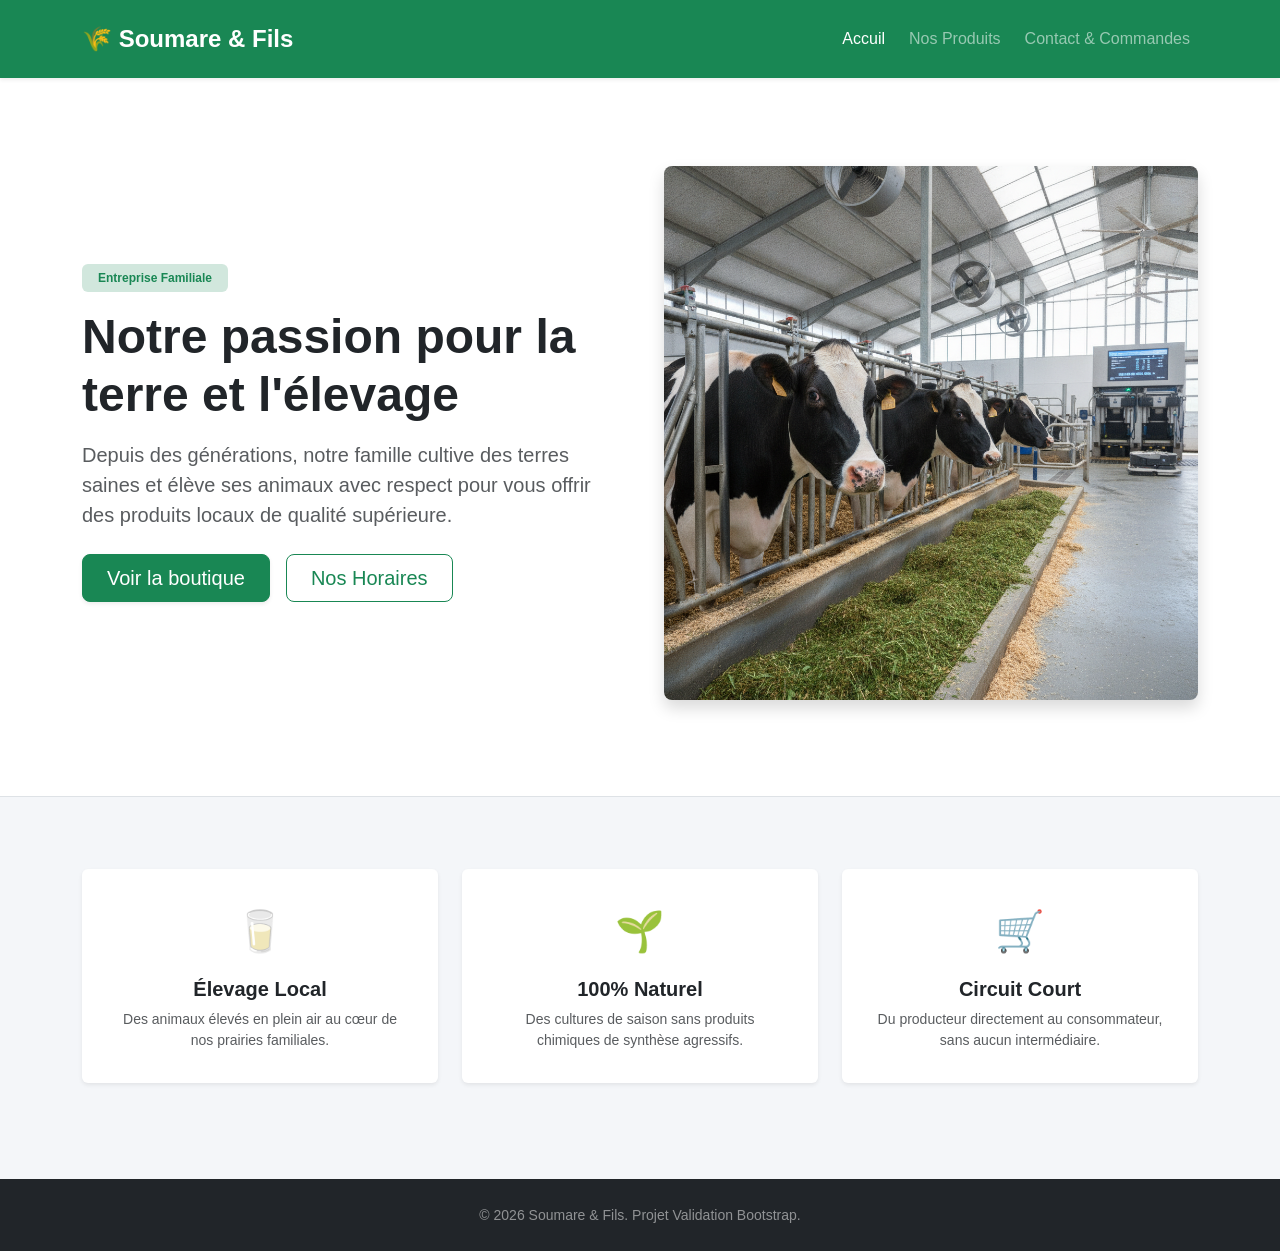
<file: index.html>
<!DOCTYPE html>
<html lang="fr">

<head>
    <meta charset="UTF-8">
    <meta name="viewport" content="width=device-width, initial-scale=1.0">
    <title>Soumare & Fils - Accueil</title>
    <link href="./css/bootstrap.css" rel="stylesheet">
    <link rel="stylesheet" href="style.css">
</head>

<body>

    <nav class="navbar navbar-expand-lg navbar-dark bg-success fixed-top shadow-sm py-3">
        <div class="container">
            <a class="navbar-brand fw-bold fs-4" href="#index.html">🌾 Soumare & Fils</a>
            <button class="navbar-toggler" type="button" data-bs-toggle="collapse" data-bs-target="#navbarNav">
                <span class="navbar-toggler-icon"></span>
            </button>
            <div class="collapse navbar-collapse" id="navbarNav">
                <ul class="navbar-nav ms-auto gap-2">
                    <li class="nav-item">
                        <a class="nav-link active" aria-current="page" href="index.html">Accuil</a>
                    </li>
                    <li class="nav-item">
                        <a class="nav-link" href="produits.html">Nos Produits</a>
                    </li>
                    <li class="nav-item">
                        <a class="nav-link" href="contact.html">Contact & Commandes</a>
                    </li>
                </ul>
            </div>
        </div>
    </nav>
    <!-- SECTION HERO (Présentation) -->
    <header class="bg-white py-5 border-bottom">
        <div class="container py-5">
            <div class="row align-items-center g-5">
                <div class="col-lg-6">
                    <span class="badge bg-success-subtle text-success mb-3 px-3 py-2 fw-semibold">Entreprise
                        Familiale</span>
                    <h1 class="display-5 fw-bold text-dark mb-3">Notre passion pour la terre et l'élevage</h1>
                    <p class="lead text-muted mb-4">Depuis des générations, notre famille cultive des terres saines et
                        élève ses animaux avec respect pour vous offrir des produits locaux de qualité supérieure.</p>
                    <div class="d-flex gap-3">
                        <a href="produits.html" class="btn btn-success btn-lg px-4 shadow-sm">Voir la boutique</a>
                        <button type="button" class="btn btn-outline-success btn-lg px-4" data-bs-toggle="modal"
                            data-bs-target="#modalHoraires">
                            Nos Horaires
                        </button>
                    </div>
                </div>
                <div class="col-lg-6 text-center">
                    <img src="./images/ferme.png" class="img-fluid rounded-3 shadow" alt="Ferme Familiale">
                </div>
            </div>
        </div>
    </header>

    <section class="container py-5 my-4">
        <div class="row row-cols-1 row-cols-md-3 g-4">
            <div class="col">
                <div class="card h-100 border-0 shadow-sm p-3">
                    <div class="card-body text-center">
                        <div class="fs-1 mb-3">🥛</div>
                        <h3 class="card-title h5 fw-bold">Élevage Local</h3>
                        <p class="card-text text-muted small">Des animaux élevés en plein air au cœur de nos prairies
                            familiales.</p>
                    </div>
                </div>
            </div>
            <div class="col">
                <div class="card h-100 border-0 shadow-sm p-3">
                    <div class="card-body text-center">
                        <div class="fs-1 mb-3">🌱</div>
                        <h3 class="card-title h5 fw-bold">100% Naturel</h3>
                        <p class="card-text text-muted small">Des cultures de saison sans produits chimiques de synthèse
                            agressifs.</p>
                    </div>
                </div>
            </div>
            <div class="col">
                <div class="card h-100 border-0 shadow-sm p-3">
                    <div class="card-body text-center">
                        <div class="fs-1 mb-3">🛒</div>
                        <h3 class="card-title h5 fw-bold">Circuit Court</h3>
                        <p class="card-text text-muted small">Du producteur directement au consommateur, sans aucun
                            intermédiaire.</p>
                    </div>
                </div>
            </div>
        </div>
    </section>

    <div class="modal fade" id="modalHoraires" tabindex="-1" aria-labelledby="modalHorairesLabel" aria-hidden="true">
        <div class="modal-dialog modal-dialog-centered">
            <div class="modal-content">
                <div class="modal-header bg-success text-white">
                    <h5 class="modal-title fw-bold" id="modalHorairesLabel">Horaires d'ouverture de la ferme</h5>
                    <button type="button" class="btn-close btn-close-white" data-bs-toggle="modal"
                        data-bs-target="#modalHoraires" aria-label="Close"></button>
                </div>
                <div class="modal-body">
                    <p class="mb-2"><strong>Lundi au Vendredi :</strong> 8h00 - 18h00</p>
                    <p class="mb-2"><strong>Samedi :</strong> 9h00 - 13h00</p>
                    <p class="text-danger small mb-0">⚠️ Fermé le Dimanche et les jours fériés.</p>
                </div>
                <div class="modal-footer">
                    <button type="button" class="btn btn-secondary" data-bs-dismiss="modal">Fermer</button>
                </div>
            </div>
        </div>
    </div>

    <footer class="bg-dark text-white-50 text-center py-4 mt-5">
        <div class="container"><small>&copy; 2026 Soumare & Fils. Projet Validation Bootstrap.</small></div>
    </footer>

    <script src="./js/bootstrap.js"></script>
</body>

</html>
</file>
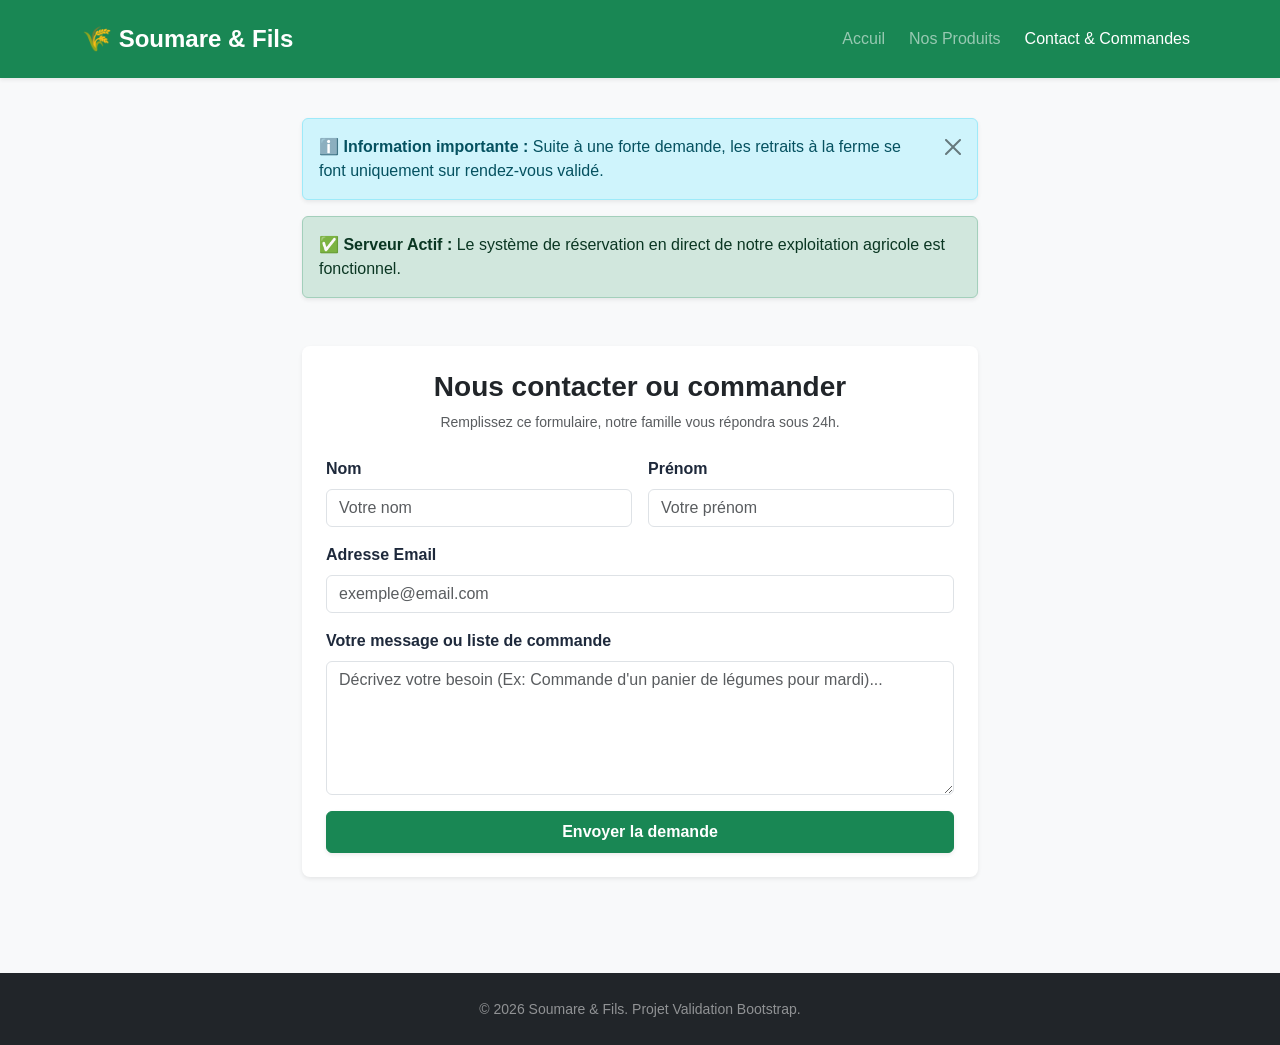
<file: contact.html>
<!DOCTYPE html>
<html lang="fr">

<head>
    <meta charset="UTF-8">
    <meta name="viewport" content="width=device-width, initial-scale=1.0">
    <title>Soumare & Fils - Contact</title>
    <link href="./css/bootstrap.css" rel="stylesheet">
    <link rel="stylesheet" href="style.css">
</head>

<body class="bg-light">

    <!-- BARRE DE NAVIGATION -->
    <nav class="navbar navbar-expand-lg navbar-dark bg-success fixed-top shadow-sm py-3">
        <div class="container">
            <a class="navbar-brand fw-bold fs-4" href="#index.html">🌾 Soumare & Fils</a>
            <button class="navbar-toggler" type="button" data-bs-toggle="collapse" data-bs-target="#navbarNav">
                <span class="navbar-toggler-icon"></span>
            </button>
            <div class="collapse navbar-collapse" id="navbarNav">
                <ul class="navbar-nav ms-auto gap-2">
                    <li class="nav-item">
                        <a class="nav-link" href="index.html">Accuil</a>
                    </li>
                    <li class="nav-item">
                        <a class="nav-link" href="produits.html">Nos Produits</a>
                    </li>
                    <li class="nav-item">
                        <a class="nav-link active" href="contact.html">Contact & Commandes</a>
                    </li>
                </ul>
            </div>
        </div>
    </nav>

    <div class="container py-5" style="max-width: 700px;">
        <div class="alert alert-info alert-dismissible fade show shadow-sm mb-3" role="alert">
            <strong>ℹ️ Information importante :</strong> Suite à une forte demande, les retraits à la ferme se font
            uniquement sur rendez-vous validé.
            <button type="button" class="btn-close" data-bs-dismiss="alert" aria-label="Close"></button>
        </div>
        <div class="alert alert-success shadow-sm mb-5" role="alert">
            <strong>✅ Serveur Actif :</strong> Le système de réservation en direct de notre exploitation agricole est
            fonctionnel.
        </div>
        <div class="bg-white p-4 rounded-3 shadow-sm">
            <div class="text-center mb-4">
                <h1 class="h3 fw-bold text-dark">Nous contacter ou commander</h1>
                <p class="text-muted small">Remplissez ce formulaire, notre famille vous répondra sous 24h.</p>
            </div>

            <form>
                <div class="row g-3 mb-3">
                    <div class="col-md-6">
                        <label class="form-label fw-semibold">Nom</label>
                        <input type="text" class="form-control" placeholder="Votre nom" required>
                    </div>
                    <div class="col-md-6">
                        <label class="form-label fw-semibold">Prénom</label>
                        <input type="text" class="form-control" placeholder="Votre prénom" required>
                    </div>
                </div>

                <div class="mb-3">
                    <label class="form-label fw-semibold">Adresse Email</label>
                    <input type="email" class="form-control" placeholder="exemple@email.com" required>
                </div>

                <div class="mb-3">
                    <label class="form-label fw-semibold">Votre message ou liste de commande</label>
                    <textarea class="form-control" rows="5"
                        placeholder="Décrivez votre besoin (Ex: Commande d'un panier de légumes pour mardi)..."
                        required></textarea>
                </div>

                <button type="submit" class="btn btn-success w-100 py-2 fw-bold shadow-sm">Envoyer la demande</button>
            </form>
        </div>

    </div>

    <footer class="bg-dark text-white-50 text-center py-4 mt-5">
        <div class="container"><small>&copy; 2026 Soumare & Fils. Projet Validation Bootstrap.</small></div>
    </footer>

    <!-- JS de Bootstrap (Indispensable pour fermer l'alerte avec la petite croix) -->
    <script src="./js/bootstrap.js"></script>
</body>

</html>
</file>
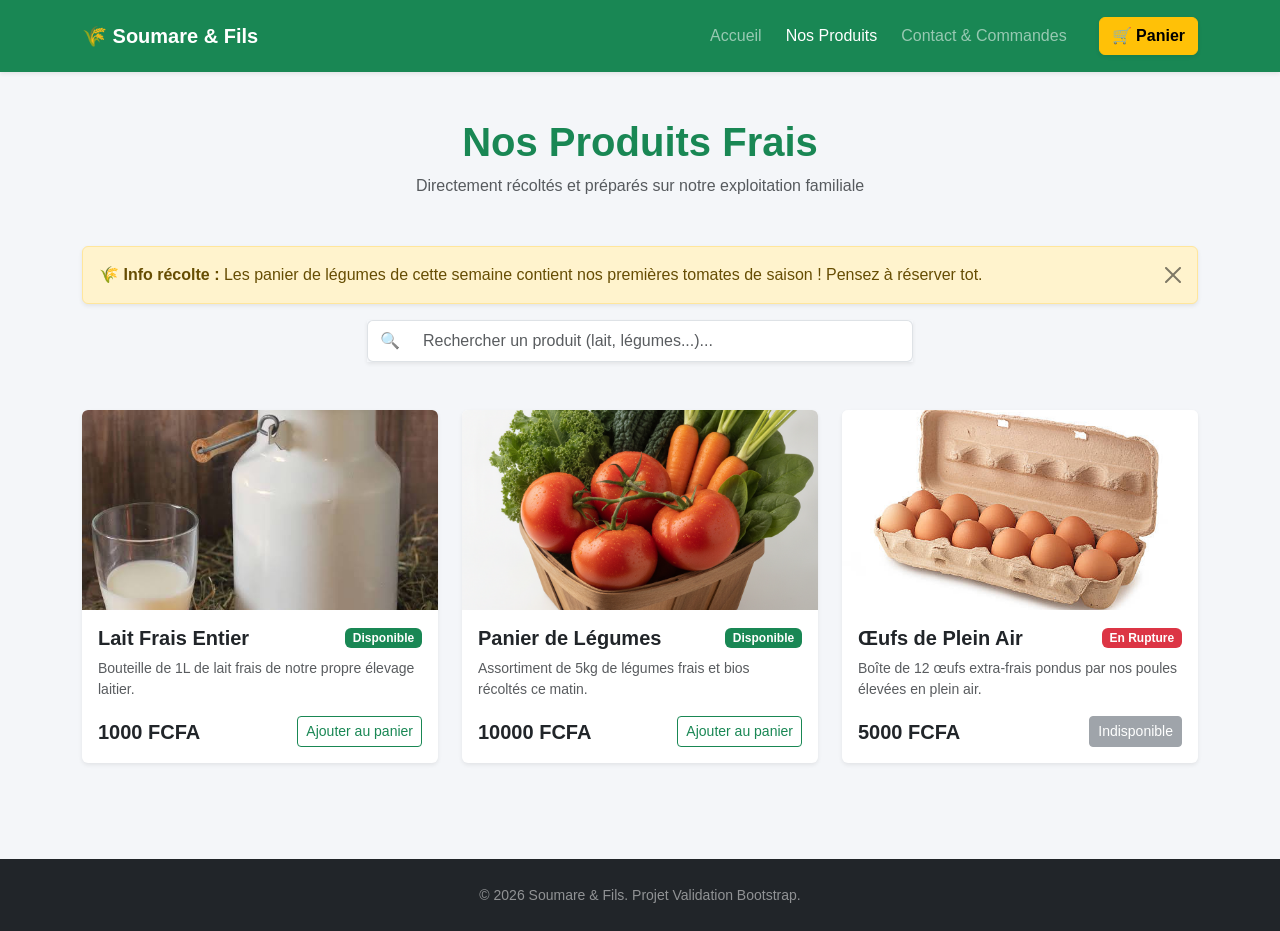
<file: produits.html>
<!DOCTYPE html>
<html lang="fr">

<head>
    <meta charset="UTF-8">
    <meta name="viewport" content="width=device-width, initial-scale=1.0">
    <title>Soumare & Fils - Nos Produits</title>
    <link href="./css/bootstrap.css" rel="stylesheet">
    <link rel="stylesheet" href="style.css">
</head>

<body>
    <nav class="navbar navbar-expand-lg navbar-dark bg-success fixed-top shadow-sm py-3">
        <div class="container">
            <a class="navbar-brand fw-bold" href="index.html">🌾 Soumare & Fils</a>
            <button class="navbar-toggler" type="button" data-bs-toggle="collapse" data-bs-target="#navbarNav">
                <span class="navbar-toggler-icon"></span>
            </button>
            <div class="collapse navbar-collapse" id="navbarNav">
                <ul class="navbar-nav ms-auto align-items-center gap-2">
                    <li class="nav-item"><a class="nav-link" href="index.html">Accueil</a></li>
                    <li class="nav-item"><a class="nav-link active" href="produits.html">Nos Produits</a></li>
                    <li class="nav-item"><a class="nav-link" href="contact.html">Contact & Commandes</a></li>
                    <li class="nav-item ms-lg-3">
                        <button class="btn btn-warning position-relative fw-bold shadow-sm">
                            🛒 Panier
                            <span
                                class="position-absolute top-0 start-100 translate-middle badge rounded-pill bg-danger d-none"
                                id="compteur-panier">
                                0
                                <span class="visually-hidden">articles dans le panier</span>
                            </span>
                        </button>
                    </li>
                </ul>
            </div>
        </div>
    </nav>
    <div class="container py-5">
        <div class="text-center mb-5">
            <h1 class="fw-bold text-success">Nos Produits Frais</h1>
            <p class="text-muted">Directement récoltés et préparés sur notre exploitation familiale</p>
        </div>
        <div class="alert alert-warning alert-dismissible fade show shadow-sm text-start" role="alert">
            <strong>🌾 Info récolte :</strong> Les panier de légumes de cette semaine contient nos premières tomates de
            saison ! Pensez à réserver tot.
            <button type="button" class="btn-close" data-bs-dismiss="alert" aria-label="Close"></button>
        </div>
        <!-- Barre de recherche (Centre avec max-width) -->
        <div class="row justify-content-center mb-5">
            <div class="col-md-6">
                <div class="input-group shadow-sm">
                    <span class="input-group-text bg-white border-end-0 text-muted">🔍</span>
                    <input type="text" id="champ-recherche" class="form-control border-start-0 py-2"
                        placeholder="Rechercher un produit (lait, légumes...)...">
                </div>
            </div>
        </div>
        <div class="row row-cols-1 row-cols-md-3 g-4" id="grille-produits">
            <!--<div class="col carte-produit">
                <div class="card h-100 border-0 shadow-sm overflow-hidden">
                    <img src="./images/lait_frais.jpg" class="card-img-top" alt="Lait Frais" data-bs-toggle="modal"
                        data-bs-target="#modalLait" style="height: 200px; object-fit: cover; cursor: pointer;">
                    <div class="card-body">
                        <div class="d-flex justify-content-between align-items-center mb-2">
                            <h5 class="card-title fw-bold mb-0 nom-produit">Lait Frais Entier</h5>
                            <span class="badge bg-success">Disponible</span>
                        </div>
                        <p class="card-text text-muted small">Bouteille de 1L de lait frais de notre propre élevage
                            laitier.</p>
                        <div class="d-flex justify-content-between align-items-center mt-3">
                            <span class="fw-bold text-dark fs-5">1 000 FCFA</span>
                            <button class="btn btn-outline-success btn-sm">Ajouter au panier</button>
                        </div>
                    </div>
                </div>
            </div>
            <div class="col carte-produit">
                <div class="card h-100 border-0 shadow-sm overflow-hidden">
                    <img src="./images/panier_legume.png" class="card-img-top" alt="Légumes" data-bs-toggle="modal"
                        data-bs-target="#modalLegumes" style="height: 200px; object-fit: cover; cursor: pointer;">
                    <div class="card-body">
                        <div class="d-flex justify-content-between align-items-center mb-2">
                            <h5 class="card-title fw-bold mb-0 nom-produit">Panier de Légumes</h5>
                            <span class="badge bg-success">Disponible</span>
                        </div>
                        <p class="card-text text-muted small">Assortiment de 5kg de légumes frais et bios récoltés ce
                            matin.</p>
                        <div class="d-flex justify-content-between align-items-center mt-3">
                            <span class="fw-bold text-dark fs-5">10 000 FCFA</span>
                            <button class="btn btn-outline-success btn-sm">Ajouter au panier</button>
                        </div>
                    </div>
                </div>
            </div>
            <div class="col carte-produit">
                <div class="card h-100 border-0 shadow-sm overflow-hidden">
                    <img src="./images/oeufs.jpg" class="card-img-top" alt="Œufs" data-bs-toggle="modal"
                        data-bs-target="#modalOeufs" style="height: 200px; object-fit: cover; cursor: pointer;">
                    <div class="card-body">
                        <div class="d-flex justify-content-between align-items-center mb-2">
                            <h5 class="card-title fw-bold mb-0 nom-produit">Œufs de Plein Air</h5>
                            <span class="badge bg-danger">En Rupture</span>
                        </div>
                        <p class="card-text text-muted small">Boîte de 12 œufs extra-frais pondus par nos poules élevées
                            en plein air.</p>
                        <div class="d-flex justify-content-between align-items-center mt-3">
                            <span class="fw-bold text-dark fs-5">5 000 FCFA €</span>
                            <button class="btn btn-secondary btn-sm" disabled>Indisponible</button>
                        </div>
                    </div>
                </div>
            </div>
-->
        </div>
    </div>
    <footer class="bg-dark text-white-50 text-center py-4 mt-5">
        <div class="container"><small>&copy; 2026 Soumare & Fils. Projet Validation Bootstrap.</small></div>
    </footer>

    <div class="modal fade" id="modalLait" tabindex="-1" aria-hidden="true">
        <div class="modal-dialog modal-dialog-centered">
            <div class="modal-content">
                <div class="modal-header bg-success text-white">
                    <h5 class="modal-title fw-bold">🥛 Notre Lait de Ferme</h5>
                    <button type="button" class="btn-close btn-close-white" data-bs-dismiss="modal"
                        aria-label="Close"></button>
                </div>
                <div class="modal-body text-start">
                    <p><strong>Origine :</strong> 100% issu de notre élevage familial Soumaré.</p>
                    <p><strong>Qualité :</strong> Nos vaches sont nourries exclusivement à l'herbe de nos paturages et
                        avec du foin produit sur l'exploitation.</p>
                    <p class="mb-0 text-muted small">Mis en bouteille chaque matin immédiatement après la traite pour
                        garantir
                        une
                        fraicheur absolue.
                    </p>
                </div>
                <div class="modal-footer">
                    <button type="button" class="btn btn-secondary" data-bs-dismiss="modal">Fermer</button>
                </div>
            </div>
        </div>
    </div>

    <div class="modal fade" id="modalLegumes" tabindex="-1" aria-hidden="true">
        <div class="modal-dialog modal-dialog-centered">
            <div class="modal-content">
                <div class="modal-header bg-success text-white">
                    <h5 class="modal-title fw-bold">🍒Détails : Panier de Légumes</h5>
                    <button type="button" class="btn-close btn-close-white" data-bs-dismiss="modal"
                        aria-label="Close"></button>
                </div>
                <div class="modal-body text-start">
                    <p><strong>Composition de la semaine :</strong> Pommes de terre, carottes, poireaux, salades et
                        oignons selon la recolte du matin.</p>
                    <p><strong>Culture :</strong> Légumes de saison cultivés de manière écoresponsable, ramassés à la
                        main par notre famille.</p>
                    <p class="mb-0 text-muted small">Poids moyen garanti : 5 kg de fraicher absolue.
                    </p>
                </div>
                <div class="modal-footer">
                    <button type="button" class="btn btn-secondary" data-bs-dismiss="modal">Fermer</button>
                </div>
            </div>
        </div>
    </div>

    <div class="modal fade" id="modalOeufs" tabindex="-1" aria-hidden="true">
        <div class="modal-dialog modal-dialog-centered">
            <div class="modal-content">
                <div class="modal-header bg-danger text-white">
                    <h5 class="modal-title fw-bold">⚠️ Prouit indisponible</h5>
                    <button type="button" class="btn-close btn-close-white" data-bs-dismiss="modal"
                        aria-label="Close"></button>
                </div>
                <div class="modal-body text-start">
                    <div class="alert alert-danger border-0 mb-3" role="alert">
                        <strong>Rupture de stock temporaire !</strong> Nos poules sont actuellement en période de mue
                        naturelle, la production est ralentie.
                    </div>
                    <div>
                        <p><strong>Descriptif :</strong> Nos oeufs proviennent de poules élevées en plein air, nourries
                            aux céréales de la ferme sans OGM.</p>
                        <p class="mb-0 text-muted small">Le stock sera réapprovisonné automatiquement d'ici le début de
                            la semaine prochaine</p>
                    </div>
                </div>
                <div class="modal-footer">
                    <button type="button" class="btn btn-secondary" data-bs-dismiss="modal">Fermer</button>
                </div>
            </div>
        </div>
    </div>

    <script src="./js/bootstrap.js"></script>
    <script src="./app.js"></script>
</body>

</html>
</file>
<file: style.css>
body {
    font-family: 'Segoe UI', Tahoma, Geneva, Verdana, sans-serif;
    margin: 0;
    padding: 0;
    background-color: #F4F6F9;
    color: #1E293B;
    padding-top: 70px;
}

.navbar-nav .nav-link{
    transition: color 0.2s ease-in-out;
}

.navbar-nav .nav-link:hover{
    color: #20ff33 !important;
}

.navbar-nav .nav-link:active{
    color: #20ff33!important;
}
</file>
